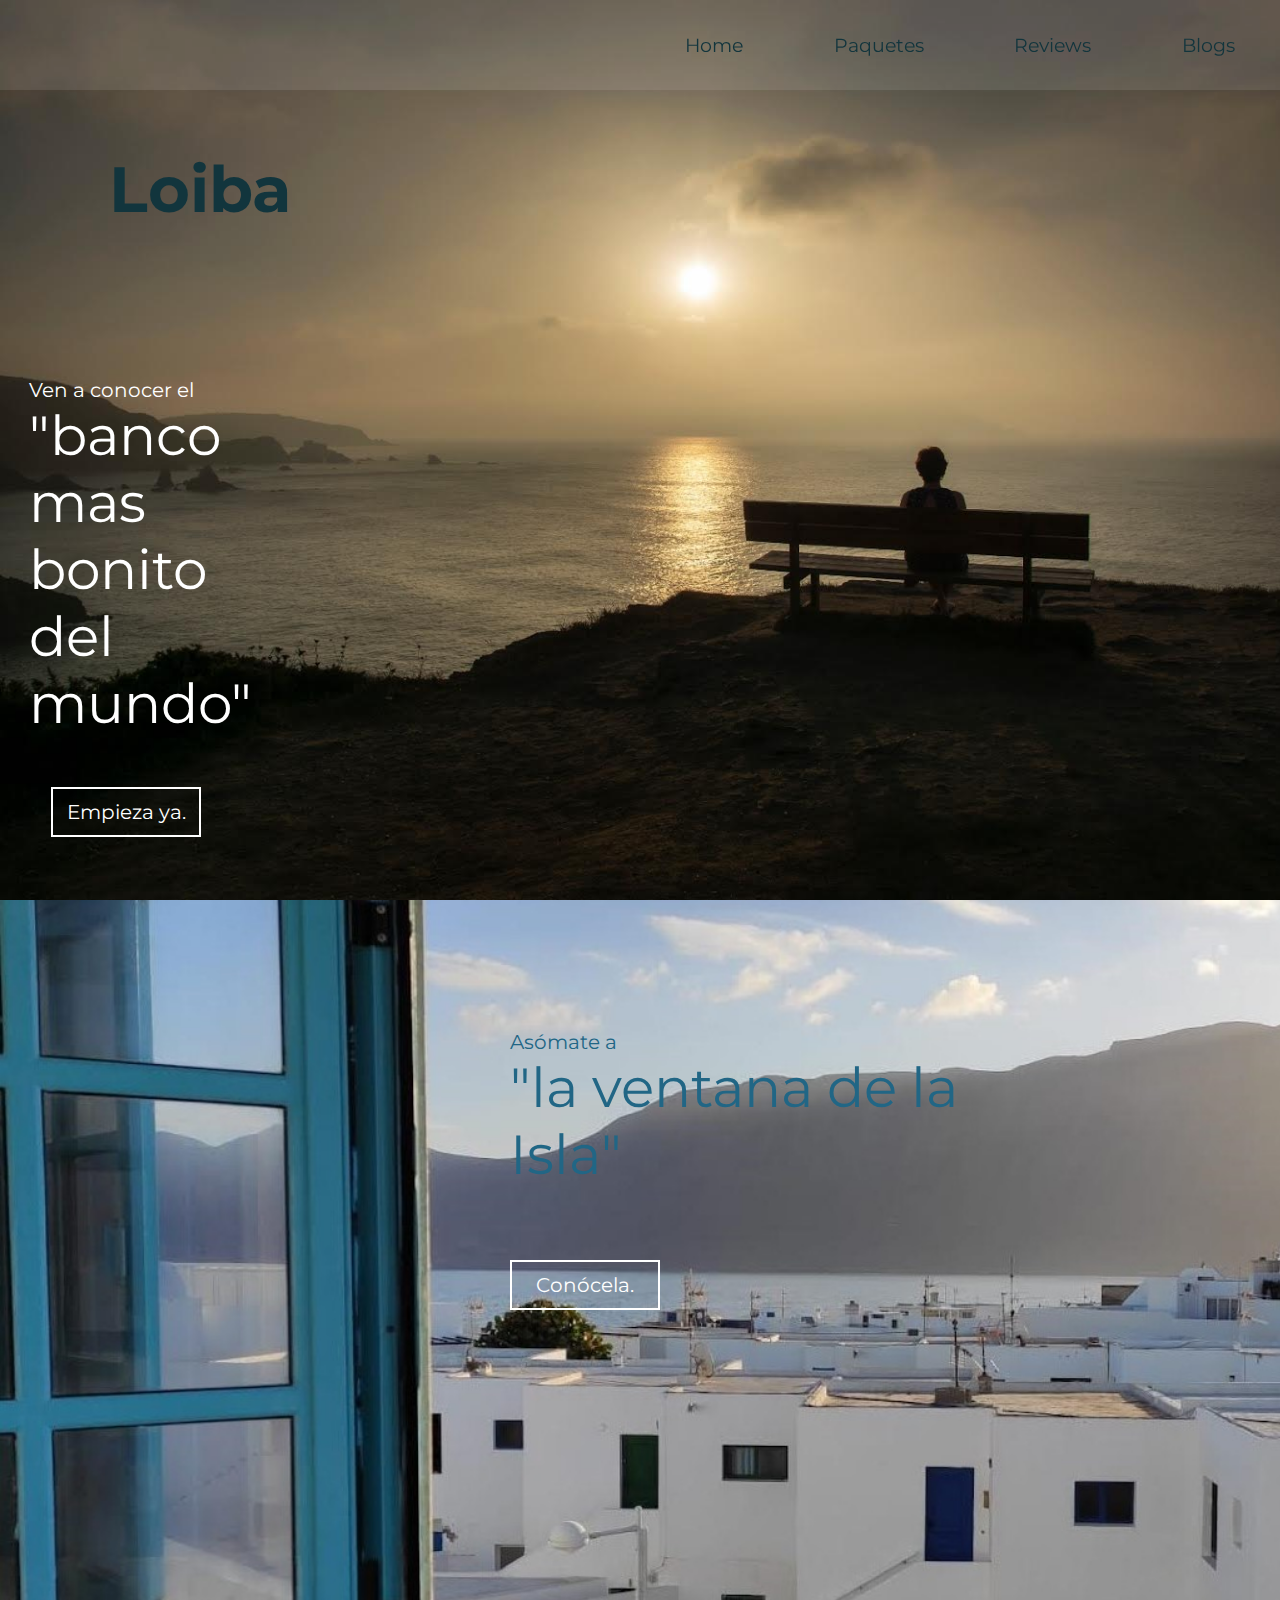
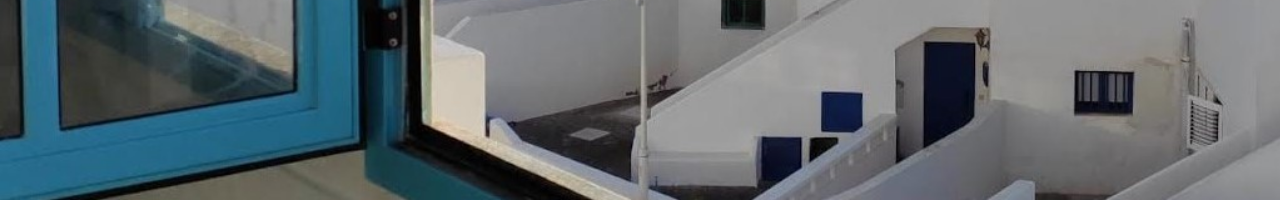
<file: index.html>
<!DOCTYPE html>
<html lang="en">
<head>
    <meta charset="UTF-8">
    <meta http-equiv="X-UA-Compatible" content="IE=edge">
    <meta name="viewport" content="width=device-width, initial-scale=1.0">
    <link rel="stylesheet" href="styles.css">
    <link rel="preconnect" href="https://fonts.googleapis.com">
    <link rel="preconnect" href="https://fonts.gstatic.com" crossorigin>
    <link href="https://fonts.googleapis.com/css2?family=Montserrat&display=swap" rel="stylesheet">
    <title>Viaje por España</title>
</head>
<body>
    <div class="pagina1">
        <header>
            <div class="space"></div>
            <div class="space2"></div>
            <nav>
                <ul class="nav-links">
                    <li><a class="nav-link" href="#">Home</a></li>
                    <li><a class="nav-link" href="#">Paquetes</a></li>
                    <li><a class="nav-link" href="#">Reviews</a></li>
                    <li><a class="nav-link" href="#">Blogs</a></li>
                </ul>
            </nav>
        </header>
        <main>
            <section class="presentation">
                <div class="intro-text">
                    <h1>Loiba</h1>
                    <p class="p1">Ven a conocer el <span>"banco mas bonito del mundo"</span></p>
                </div>
                <div class="empieza">
                    <a href="loiba.html"><button class="empieza-ya">Empieza ya.</button></a>        
                </div>
        </main>
    </div>
    <div class="pagina2">
        <div class="presentation2">
            <div class="intro-text2">
                <h2>Lanzarote</h2>
                <p>Asómate a <span>"la ventana de la <span>Isla"</span></span></p>
            </div>
            <div class="empieza2">
                <button class="empieza-ya2">Conócela.</button>
            </div>
        </div>
    </div>
</body>
</html>
</file>
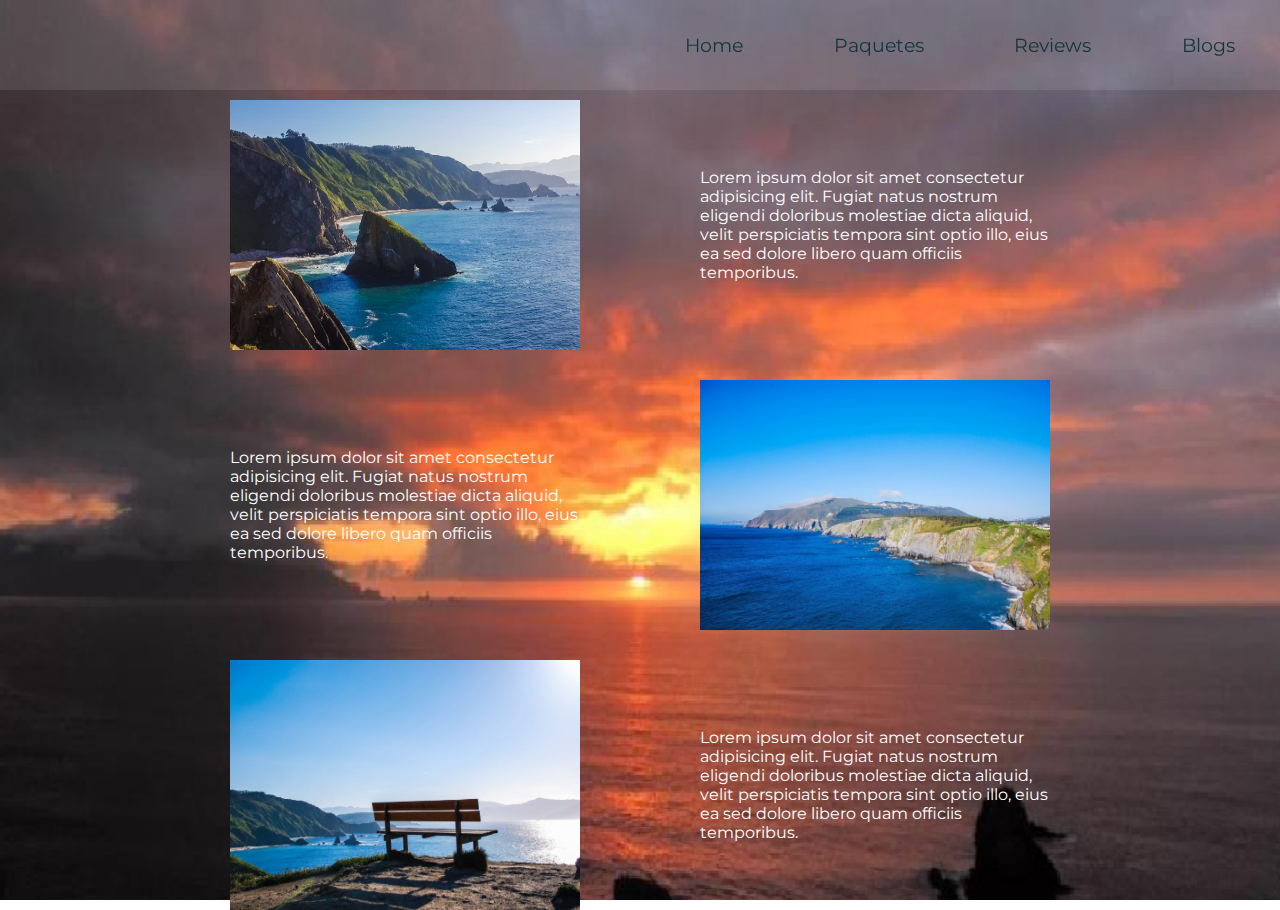
<file: loiba.html>
<!DOCTYPE html>
<html lang="en">
<head>
    <meta charset="UTF-8">
    <meta http-equiv="X-UA-Compatible" content="IE=edge">
    <meta name="viewport" content="width=device-width, initial-scale=1.0">
    <link rel="stylesheet" href="styles-loiba.css">
    <link rel="preconnect" href="https://fonts.googleapis.com">
    <link rel="preconnect" href="https://fonts.gstatic.com" crossorigin>
    <link href="https://fonts.googleapis.com/css2?family=Montserrat&display=swap" rel="stylesheet">
    <title>Loiba</title>
</head>
<body>
    <header>
        <div class="space"></div>
        <div class="space2"></div>
        <nav>
            <ul class="nav-links">
                <li><a class="nav-link" href="index.html">Home</a></li>
                <li><a class="nav-link" href="#">Paquetes</a></li>
                <li><a class="nav-link" href="#">Reviews</a></li>
                <li><a class="nav-link" href="#">Blogs</a></li>
            </ul>
        </nav>
    </header>
    <div class="content">
        <div class="container1">
            <div class="islote">
                <img src="./Fotosweb/islote.png" alt="Islote Loiba">
            </div>
            <div class="islote-text">
                <p>Lorem ipsum dolor sit amet consectetur adipisicing elit. Fugiat natus nostrum eligendi doloribus molestiae dicta aliquid, velit perspiciatis tempora sint optio illo, eius ea sed dolore libero quam officiis temporibus.</p>
            </div>
        </div>
        <div class="container2">
            <div class="acantilado-text">
                <p>Lorem ipsum dolor sit amet consectetur adipisicing elit. Fugiat natus nostrum eligendi doloribus molestiae dicta aliquid, velit perspiciatis tempora sint optio illo, eius ea sed dolore libero quam officiis temporibus.</p>
            </div>
            <div class="acantilado">
                <img src="./Fotosweb/acantilado.png" alt="Acantilado Loiba">
            </div>
        </div>
        <div class="container3">
            <div class="banco">
                <img src="./Fotosweb/banco.png" alt="Banco Loiba">
            </div>
            <div class="banco-text">
                <p>Lorem ipsum dolor sit amet consectetur adipisicing elit. Fugiat natus nostrum eligendi doloribus molestiae dicta aliquid, velit perspiciatis tempora sint optio illo, eius ea sed dolore libero quam officiis temporibus.</p>
            </div>
        </div>
    </div>
</body>
</html>
</file>
<file: styles.css>
* {
    margin: 0;
    padding: 0;
    box-sizing: border-box;
    font-family: 'Montserrat', sans-serif;
}

.pagina1 {
    background-image: url("./Fotosweb/10.jpg");
    background-size: cover;
}

header {
    display: flex;
    width: 100%;
    margin: auto;
    height: 10vh;
    align-items: center;
    background: linear-gradient(to right bottom, rgba(255,255,255,0.1), rgba(255,255,255,0.1));
    background-attachment: fixed; /*MIRAR SI LA BARRA BAJA CON ESTO*/
    position: fixed;
}
.space, .space2, .nav{
    display: flex;
}

.space {
    flex: 1;
}

.space2 {
    flex: 1;
}

nav {
    flex: 2;

}

.nav-links {
    display: flex;
    justify-content: space-around;
    list-style: none;
}

.nav-link {
    text-decoration: none;
    color: #12353D;
    font-size: 1.2rem;
}

main {
    height: 100vh;
}

.presentation {
    display: flex;
    flex-direction: column;
    width: 25%;
    height: 25%;
    padding: 0px 40px;
    min-height: 90vh;
    align-items: center;
}

.intro-text h1 {
    font-size: 4rem;
    color: #12353D;
    margin: 150px 0px;
    margin-left: 80px;
}

.intro-text p {
    margin-top: 5px;
    font-size: 20px;
    color: #FFFFFF;
}

p span {
    display: block;
  }

.intro-text span {
    font-size: 55px;
}

.empieza {
    padding: 50px 0px 0px 0px;
    margin: 0px 68px 0px 0px;
}

.empieza-ya {
    border: 2px solid #FFFFFF;
    background: transparent;
    color: #FFFFFF;
    width: 150px;
    height: 50px;
    cursor: pointer;
    font-size: 20px;
}

.pagina2 {
    background-image: url("./Fotosweb/lanzarote2.jpg");
    background-size: cover;
    height: 100vh;
}

.presentation2 {
    display: flex;
    flex-direction: column;
    width: 25%;
    height: 25%;
    padding: 0px 40px;
    min-height: 100vh;
    align-items: center;
    position: relative;
}

.intro-text2 h2 {
    font-size: 5rem;
    color: #216685;
    margin: 250px 50px 150px 0px;
    margin-left: 1200px;
    position: absolute;
    font-weight: normal;
}

.intro-text2 p {
    margin-top: 5px;
    font-size: 20px;
    color: #216685;
    position: absolute;
    margin-top: 130px;
    margin-left: 350px;
    width: 500px;
}

p span {
    display: block;
  }

.intro-text2 span {
    font-size: 55px;
}

.empieza2 {
    padding: 50px 0px 0px 0px;
    margin: 310px 0px 0px 850px;
    position: absolute;
}

.empieza-ya2 {
    border: 2px solid #FFFFFF;
    background: transparent;
    color: #FFFFFF;
    width: 150px;
    height: 50px;
    cursor: pointer;
    font-size: 20px;
}
</file>
<file: styles-loiba.css>
* {
    margin: 0;
    padding: 0;
    box-sizing: border-box;
    font-family: 'Montserrat', sans-serif;
}

.content {
    background-image: url(./Fotosweb/background1.png);
    background-size: cover;
    background-position: center;
    height: 100vh;
}

header {
    display: flex;
    width: 100%;
    margin: auto;
    height: 10vh;
    align-items: center;
    background: linear-gradient(to right bottom, rgba(255,255,255,0.1), rgba(255,255,255,0.1));
    background-attachment: fixed; /*MIRAR SI LA BARRA BAJA CON ESTO*/
    position: fixed;
}
.space, .space2, .nav{
    display: flex;
}

.space {
    flex: 1;
}

.space2 {
    flex: 1;
}

nav {
    flex: 2;

}

.nav-links {
    display: flex;
    justify-content: space-around;
    list-style: none;
}

.nav-link {
    text-decoration: none;
    color: #12353D;
    font-size: 1.2rem;
}

.container1 {
    display: flex;
    justify-content: center;
    padding-top: 100px;
 
}

.islote {
    display: flex;
    justify-content: center;
}

.islote img {
    display: flex;
    height: 250px;
    width: 350px;
}

.islote-text {
    display: flex;
    color: white;
    align-items: center;
    padding-left: 120px;
}

.islote-text p {
    width: 350px;
}

.container2 {
    display: flex;
    justify-content: center;
    padding-top: 30px;
}

.acantilado {
    display: flex;
    justify-content: center;
    padding-left: 120px;
}

.acantilado img {
    display: flex;
    height: 250px;
    width: 350px;
}

.acantilado-text {
    display: flex;
    color: white;
    align-items: center;
}

.acantilado-text p {
    width: 350px;
}

.container3 {
    display: flex;
    justify-content: center;
    padding-top: 30px;
}

.banco {
    display: flex;
    justify-content: center;
}

.banco img {
    display: flex;
    height: 250px;
    width: 350px;
}

.banco-text {
    display: flex;
    color: white;
    align-items: center;
    padding-left: 120px;
}

.banco-text p {
    width: 350px;
}
</file>
